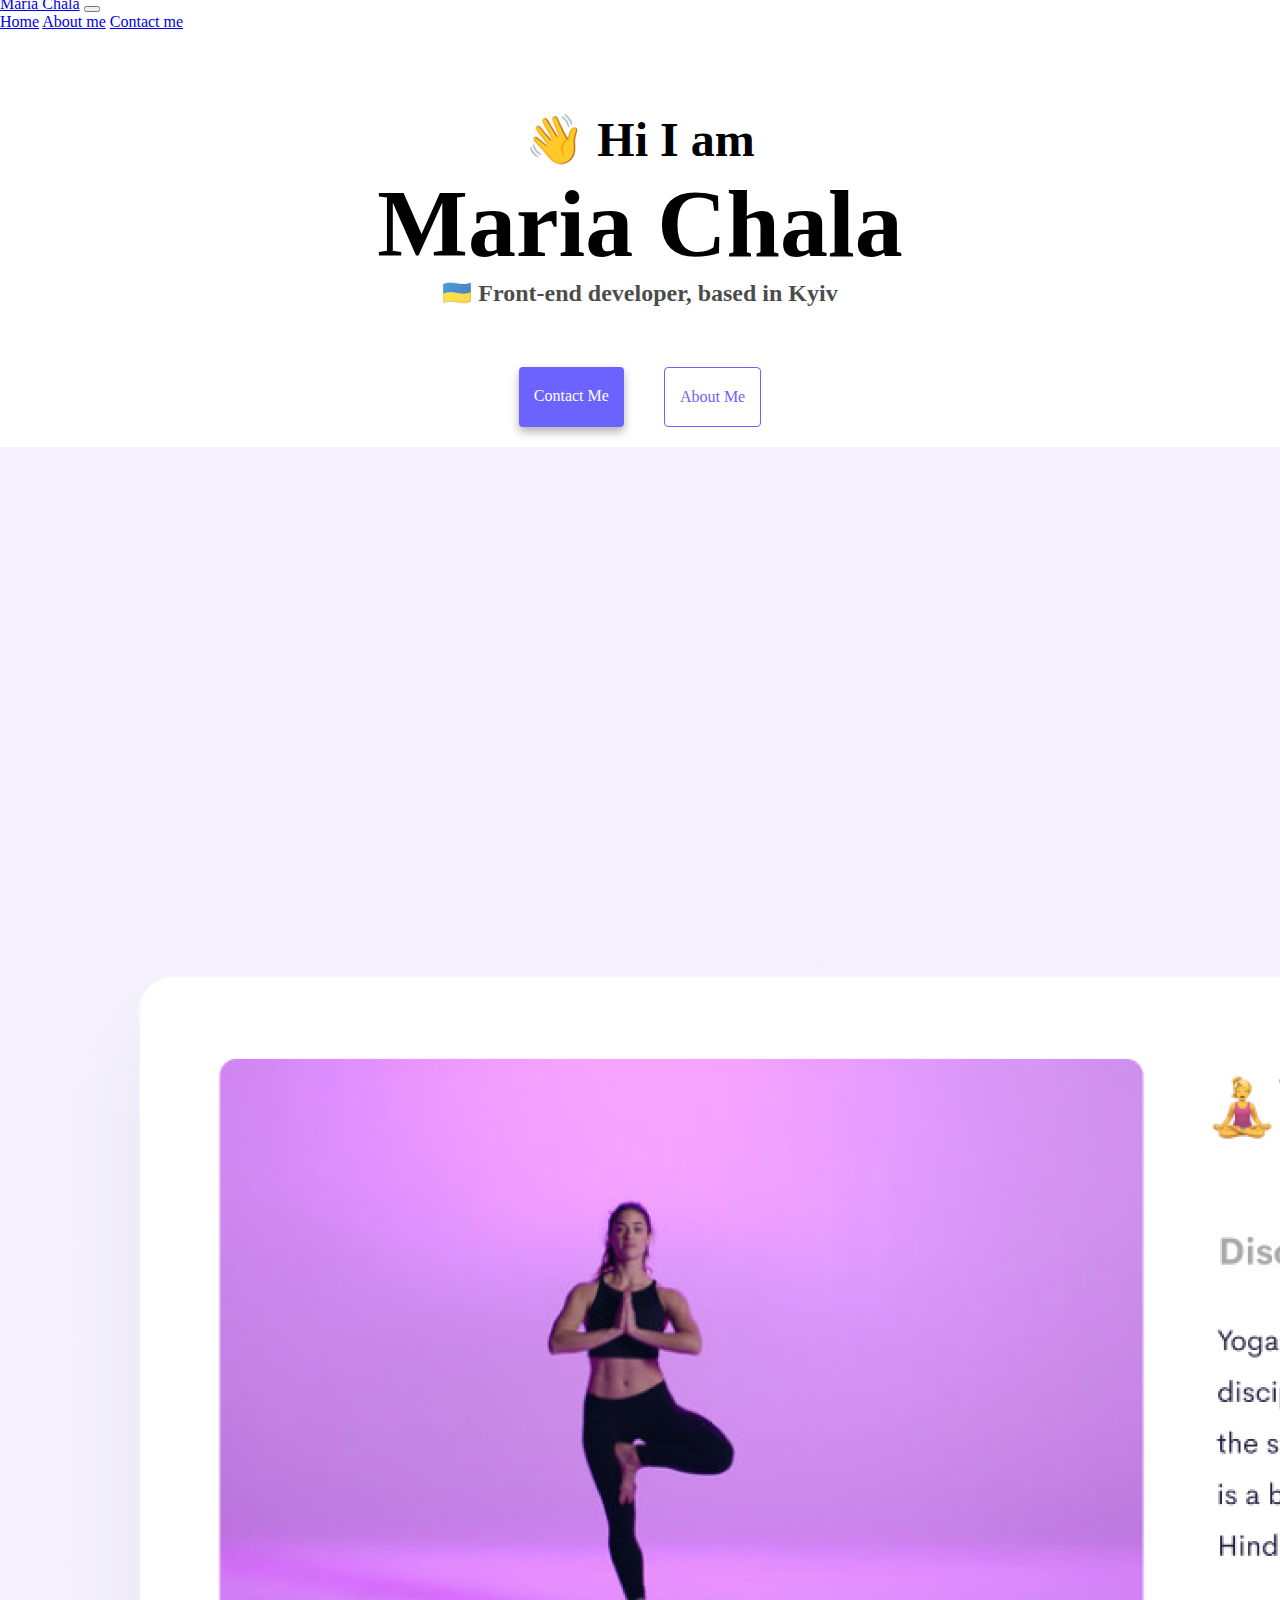
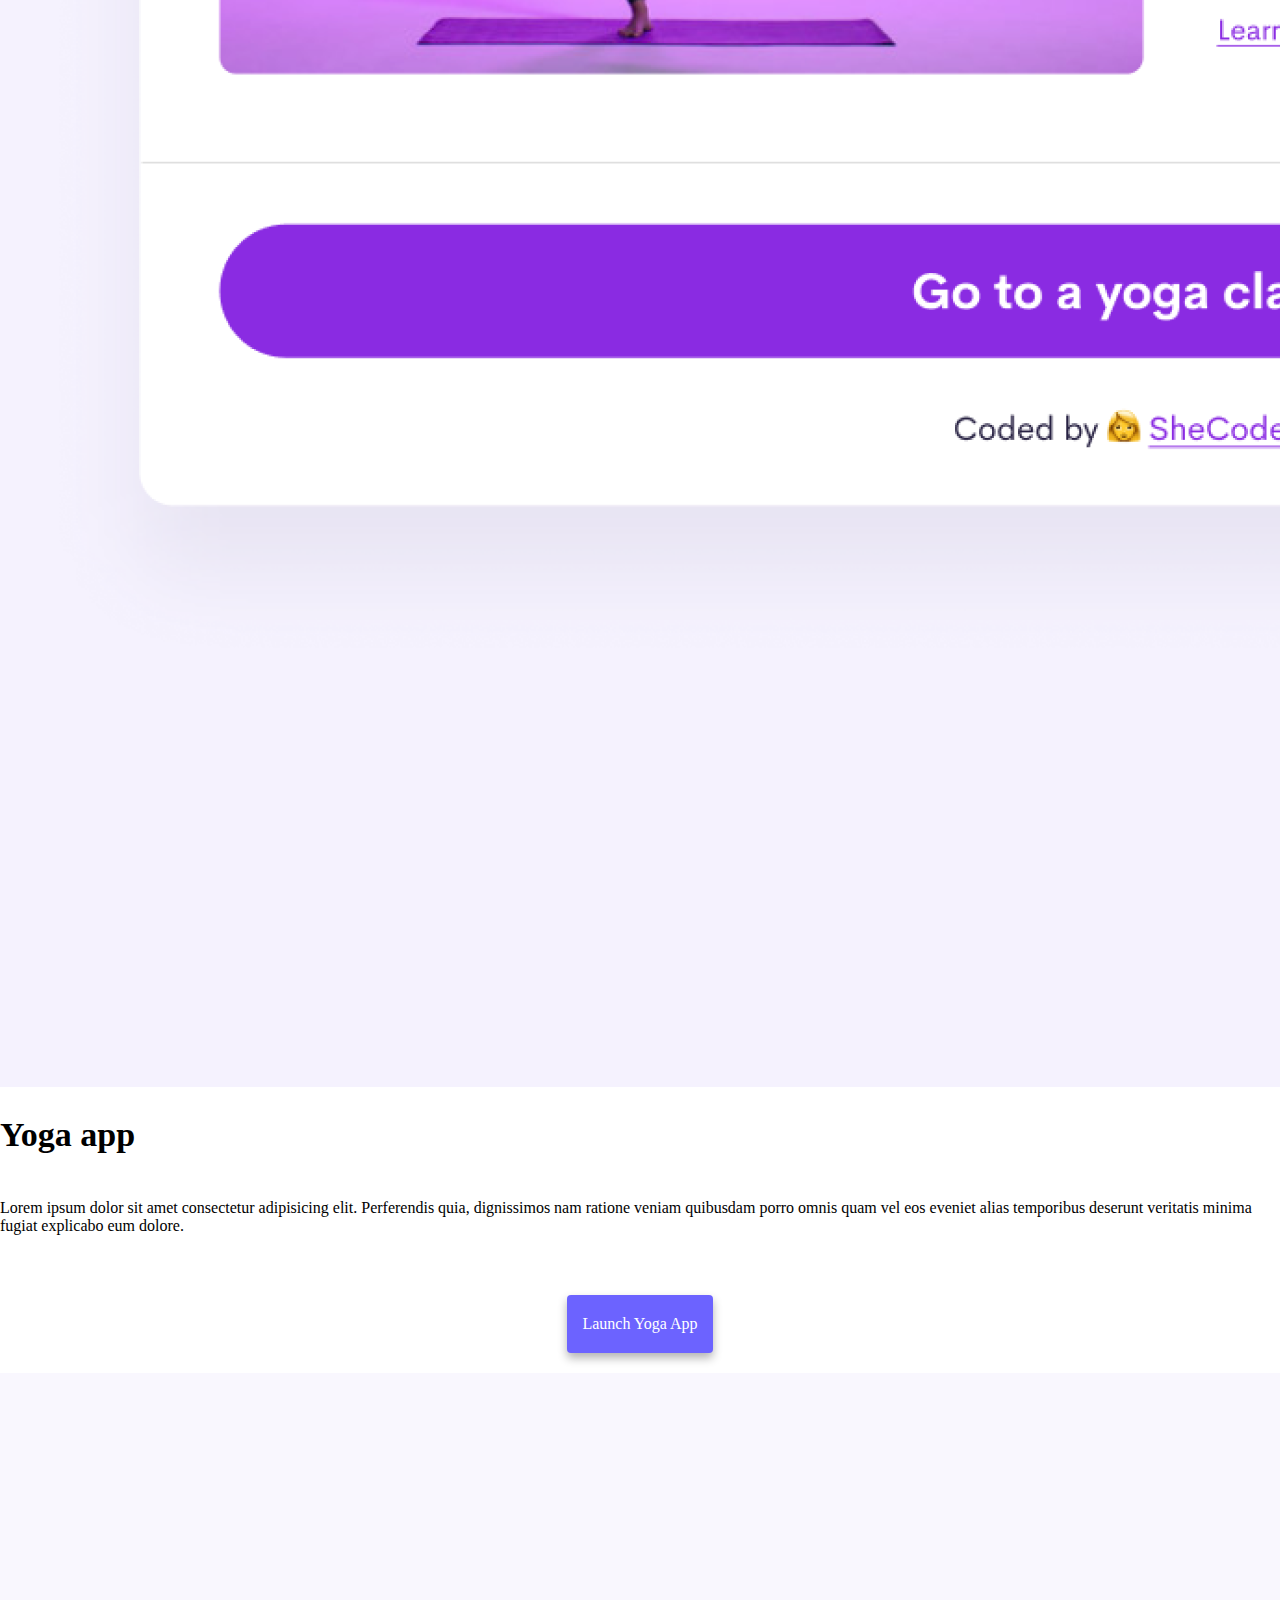
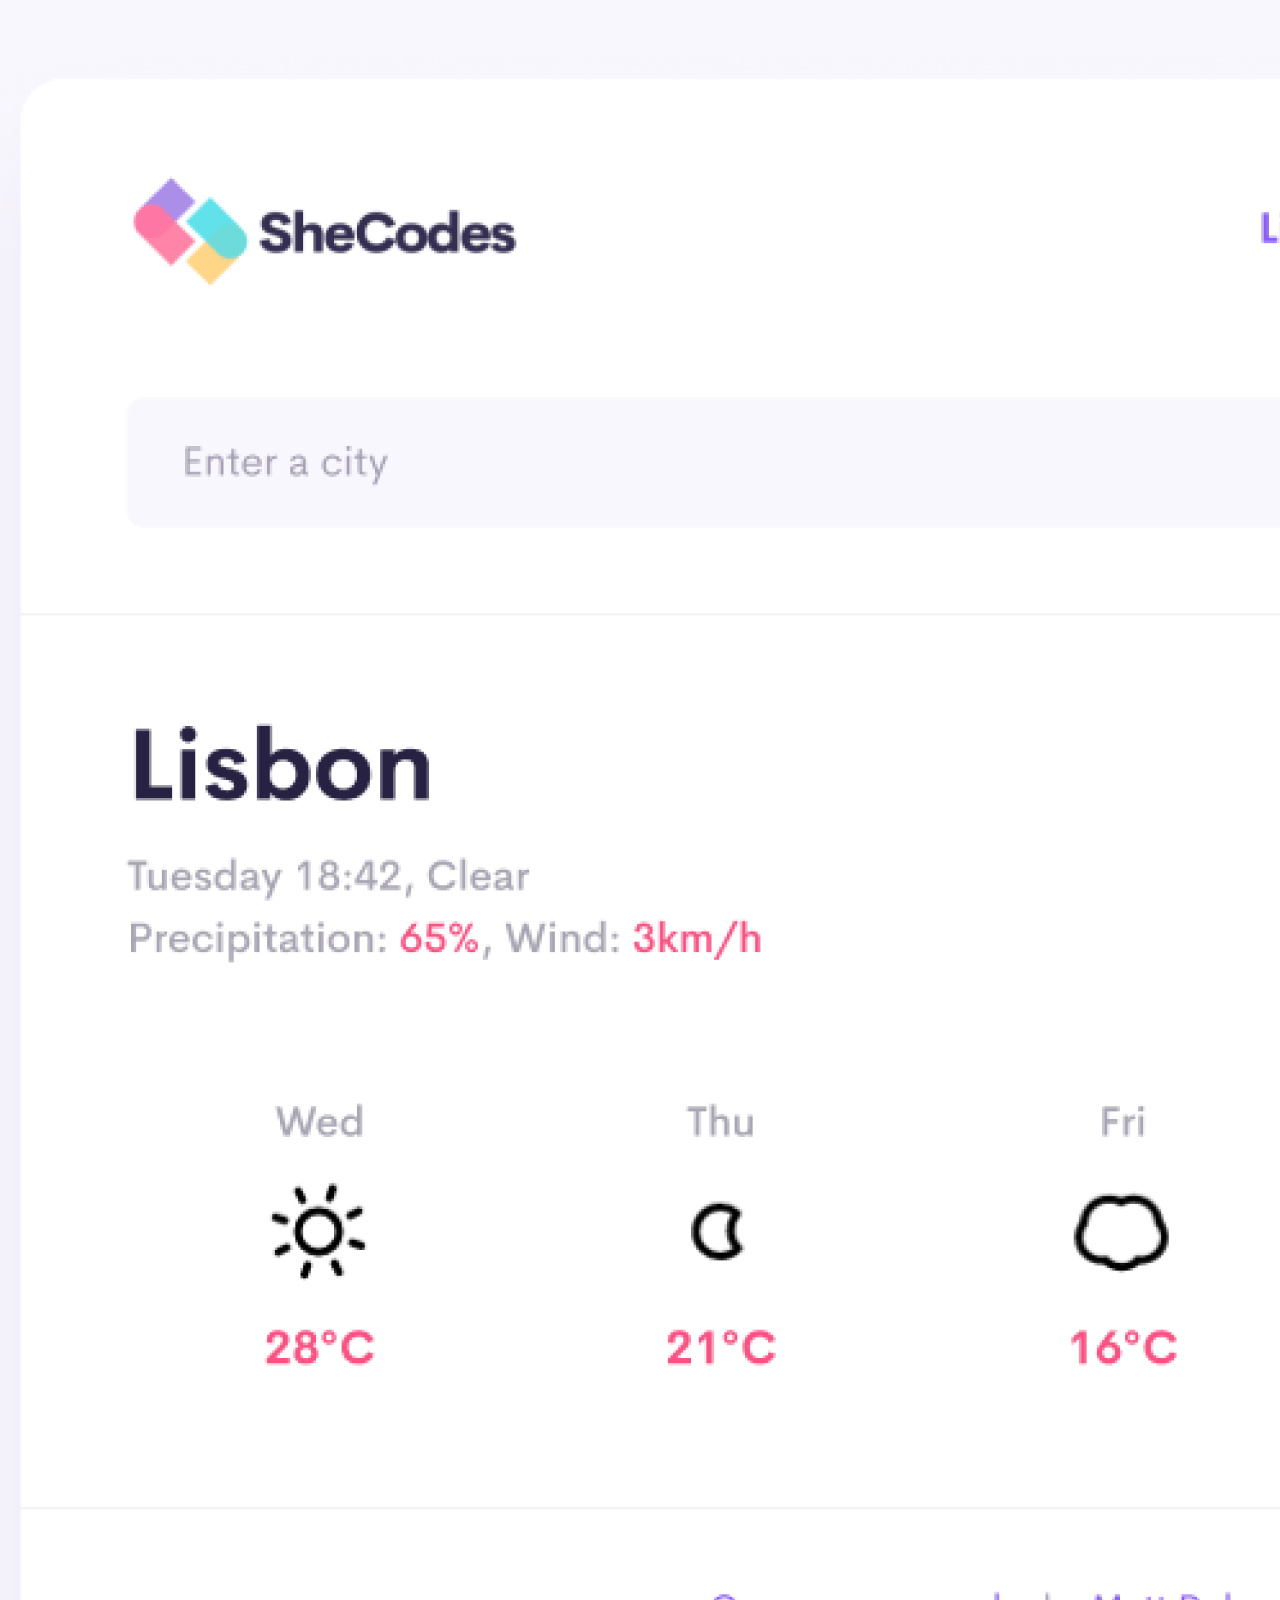
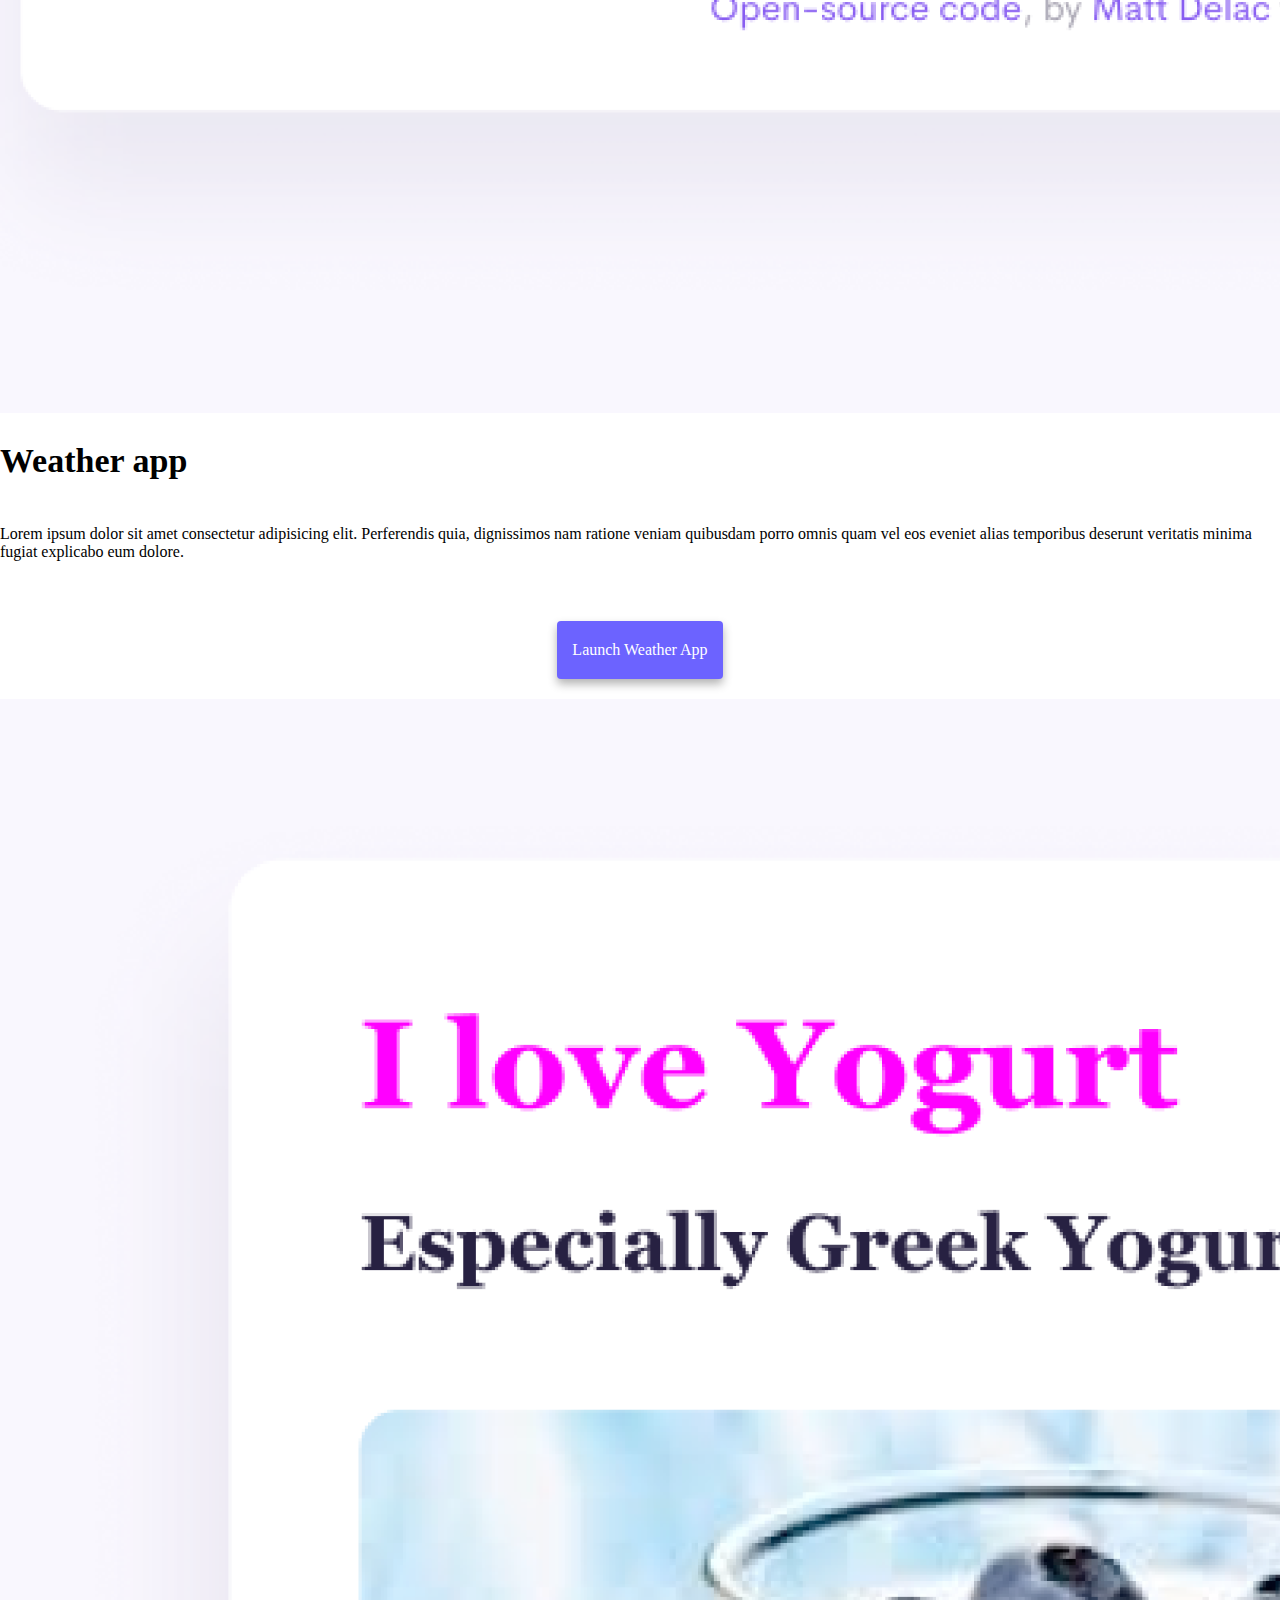
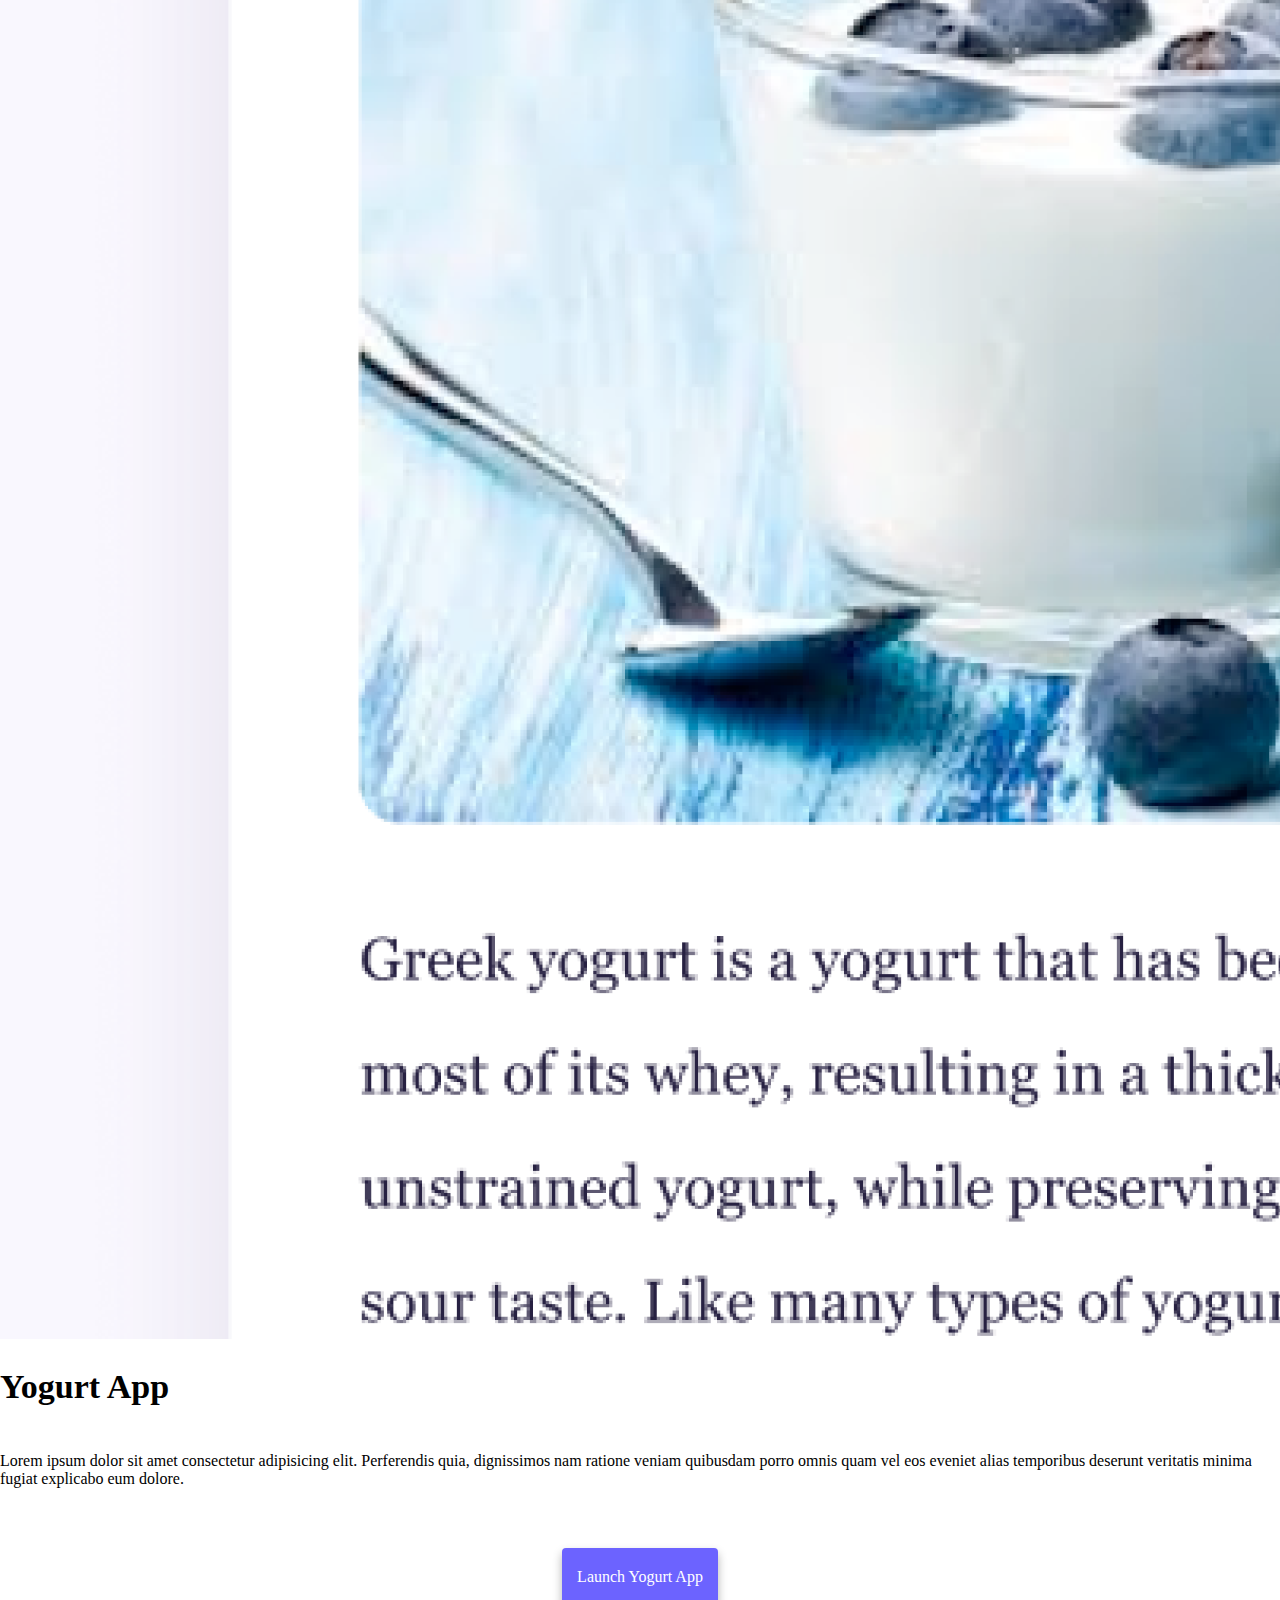
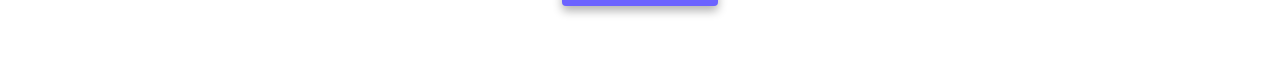
<file: index.html>
<!DOCTYPE html>
<html lang="en">
  <head>
    <meta charset="UTF-8" />
    <meta http-equiv="X-UA-Compatible" content="IE=edge" />
    <meta name="viewport" content="width=device-width, initial-scale=1.0" />
    <meta name="description" content="Front-end developer, based in Kyiv" />
    <title>Front-end Developer - Maria Chala</title>
    <link
      href="https://cdn.jsdelivr.net/npm/bootstrap@5.2.1/dist/css/bootstrap.min.css"
      rel="stylesheet"
      integrity="sha384-iYQeCzEYFbKjA/T2uDLTpkwGzCiq6soy8tYaI1GyVh/UjpbCx/TYkiZhlZB6+fzT"
      crossorigin="anonymous"
    />
    <link rel="stylesheet" href="/css/style.css" />
  </head>
  <body>
    <nav class="navbar navbar-expand-lg bg-light w-100">
      <div class="container-fluid">
        <a class="navbar-brand" href="/">Maria Chala</a>
        <button
          class="navbar-toggler"
          type="button"
          data-bs-toggle="collapse"
          data-bs-target="#navbarNavAltMarkup"
          aria-controls="navbarNavAltMarkup"
          aria-expanded="false"
          aria-label="Toggle navigation"
        >
          <span class="navbar-toggler-icon"></span>
        </button>
        <div class="collapse navbar-collapse" id="navbarNavAltMarkup">
          <div class="navbar-nav">
            <a class="nav-link active" aria-current="page" href="/">Home</a>
            <a class="nav-link" href="/about.html">About me</a>
            <a class="nav-link" href="/about.html#contact">Contact me</a>
          </div>
        </div>
      </div>
    </nav>
    <h2>👋 Hi I am</h2>
    <h1 class="header-name">Maria Chala</h1>
    <h3>🇺🇦 Front-end developer, based in Kyiv</h3>
    <div class="navigation-links">
      <a
        href="/about.html#contact"
        class="contact-link"
        title="Contact me link"
        target="_blank"
        >Contact me</a
      >
      <a
        href="/about.html"
        class="about-link"
        title="About me link"
        target="_blank"
        >About me</a
      >
    </div>
    <div class="container">
      <div class="row mt-5">
        <div class="col-sm-6">
          <img
            src="images/yoga.png"
            class="img-fluid w-300 rounded"
            alt="yoga site image"
          />
        </div>
        <div class="col-sm-6">
          <h4>Yoga app</h4>
          <p>
            Lorem ipsum dolor sit amet consectetur adipisicing elit. Perferendis
            quia, dignissimos nam ratione veniam quibusdam porro omnis quam vel
            eos eveniet alias temporibus deserunt veritatis minima fugiat
            explicabo eum dolore.
          </p>
          <div class="navigation-links">
            <a
              href="/about.html#contact"
              title="Launch Yoga App"
              class="contact-link"
              >Launch Yoga App</a
            >
          </div>
        </div>
      </div>
      <div class="row mt-4">
        <div class="col-sm-6">
          <img
            src="images/weather.png"
            class="img-fluid w-300 rounded"
            alt="weather site image"
          />
        </div>
        <div class="col-sm-6">
          <h4>Weather app</h4>
          <p>
            Lorem ipsum dolor sit amet consectetur adipisicing elit. Perferendis
            quia, dignissimos nam ratione veniam quibusdam porro omnis quam vel
            eos eveniet alias temporibus deserunt veritatis minima fugiat
            explicabo eum dolore.
          </p>
          <div class="navigation-links">
            <a
              href="/about.html#contact"
              title="Launch Weather App"
              class="contact-link"
              >Launch Weather app</a
            >
          </div>
        </div>
      </div>
      <div class="row mt-4">
        <div class="col-sm-6">
          <img
            src="images/yogurt.png"
            class="img-fluid w-300 rounded"
            alt="yogurt site image"
          />
        </div>
        <div class="col-sm-6">
          <h4>Yogurt App</h4>
          <p>
            Lorem ipsum dolor sit amet consectetur adipisicing elit. Perferendis
            quia, dignissimos nam ratione veniam quibusdam porro omnis quam vel
            eos eveniet alias temporibus deserunt veritatis minima fugiat
            explicabo eum dolore.
          </p>
          <div class="navigation-links">
            <a
              href="/about.html#contact"
              title="Launch Yogurt App"
              class="contact-link"
              >Launch Yogurt App</a
            >
          </div>
        </div>
      </div>
    </div>
    <script
      src="https://cdn.jsdelivr.net/npm/bootstrap@5.2.1/dist/js/bootstrap.bundle.min.js"
      integrity="sha384-u1OknCvxWvY5kfmNBILK2hRnQC3Pr17a+RTT6rIHI7NnikvbZlHgTPOOmMi466C8"
      crossorigin="anonymous"
    ></script>
  </body>
</html>
</file>
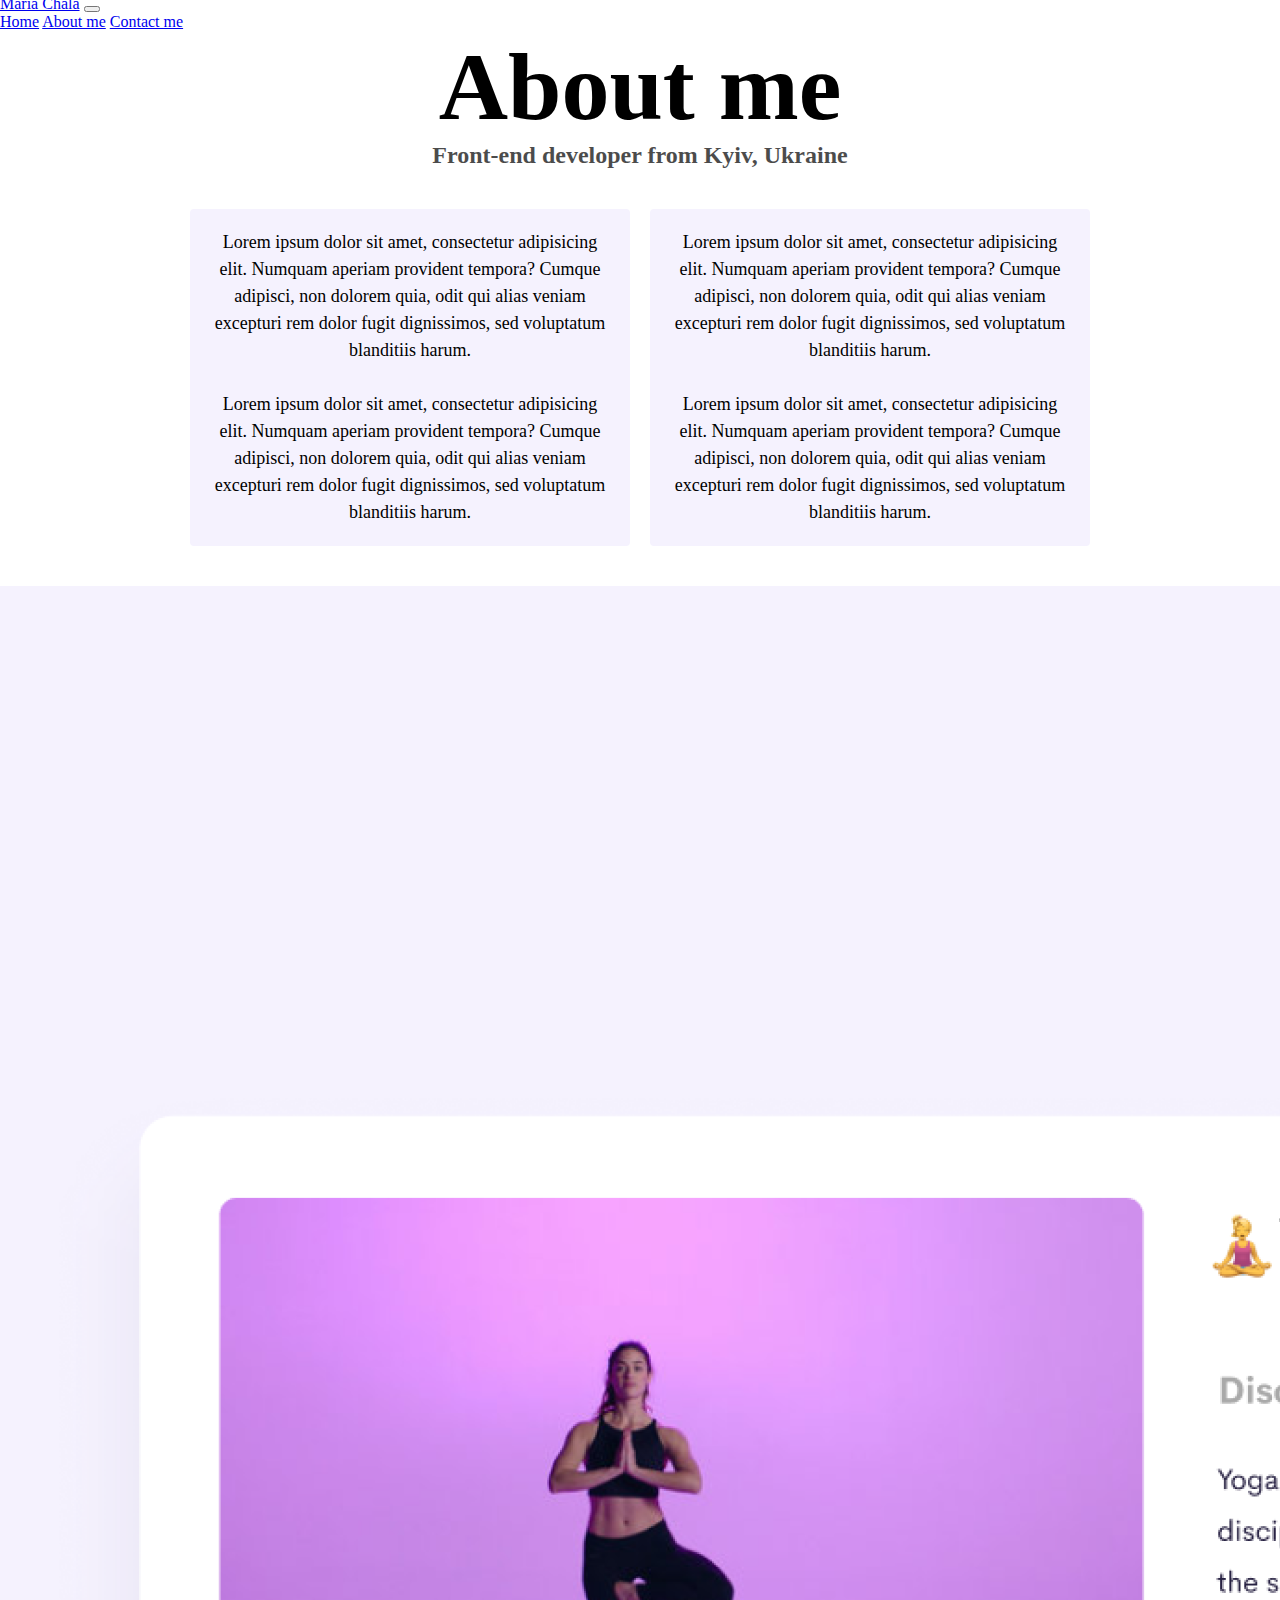
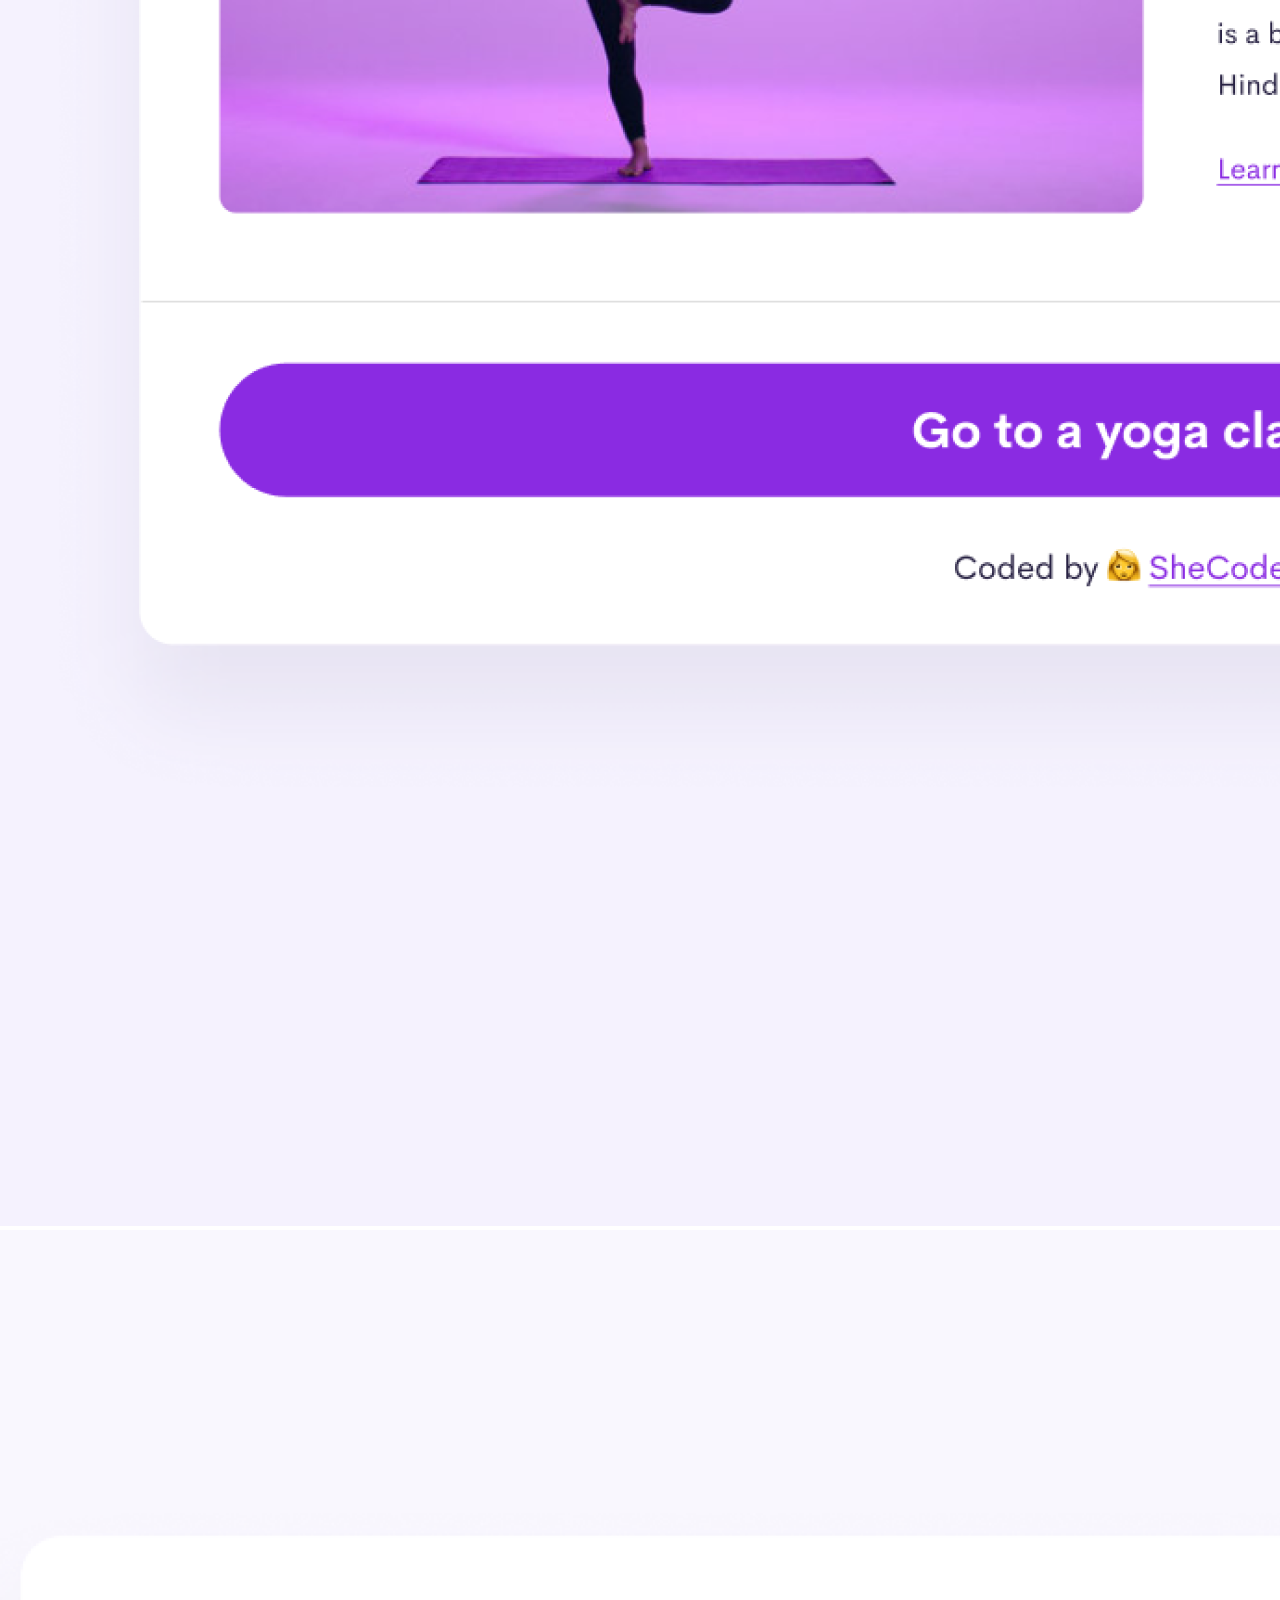
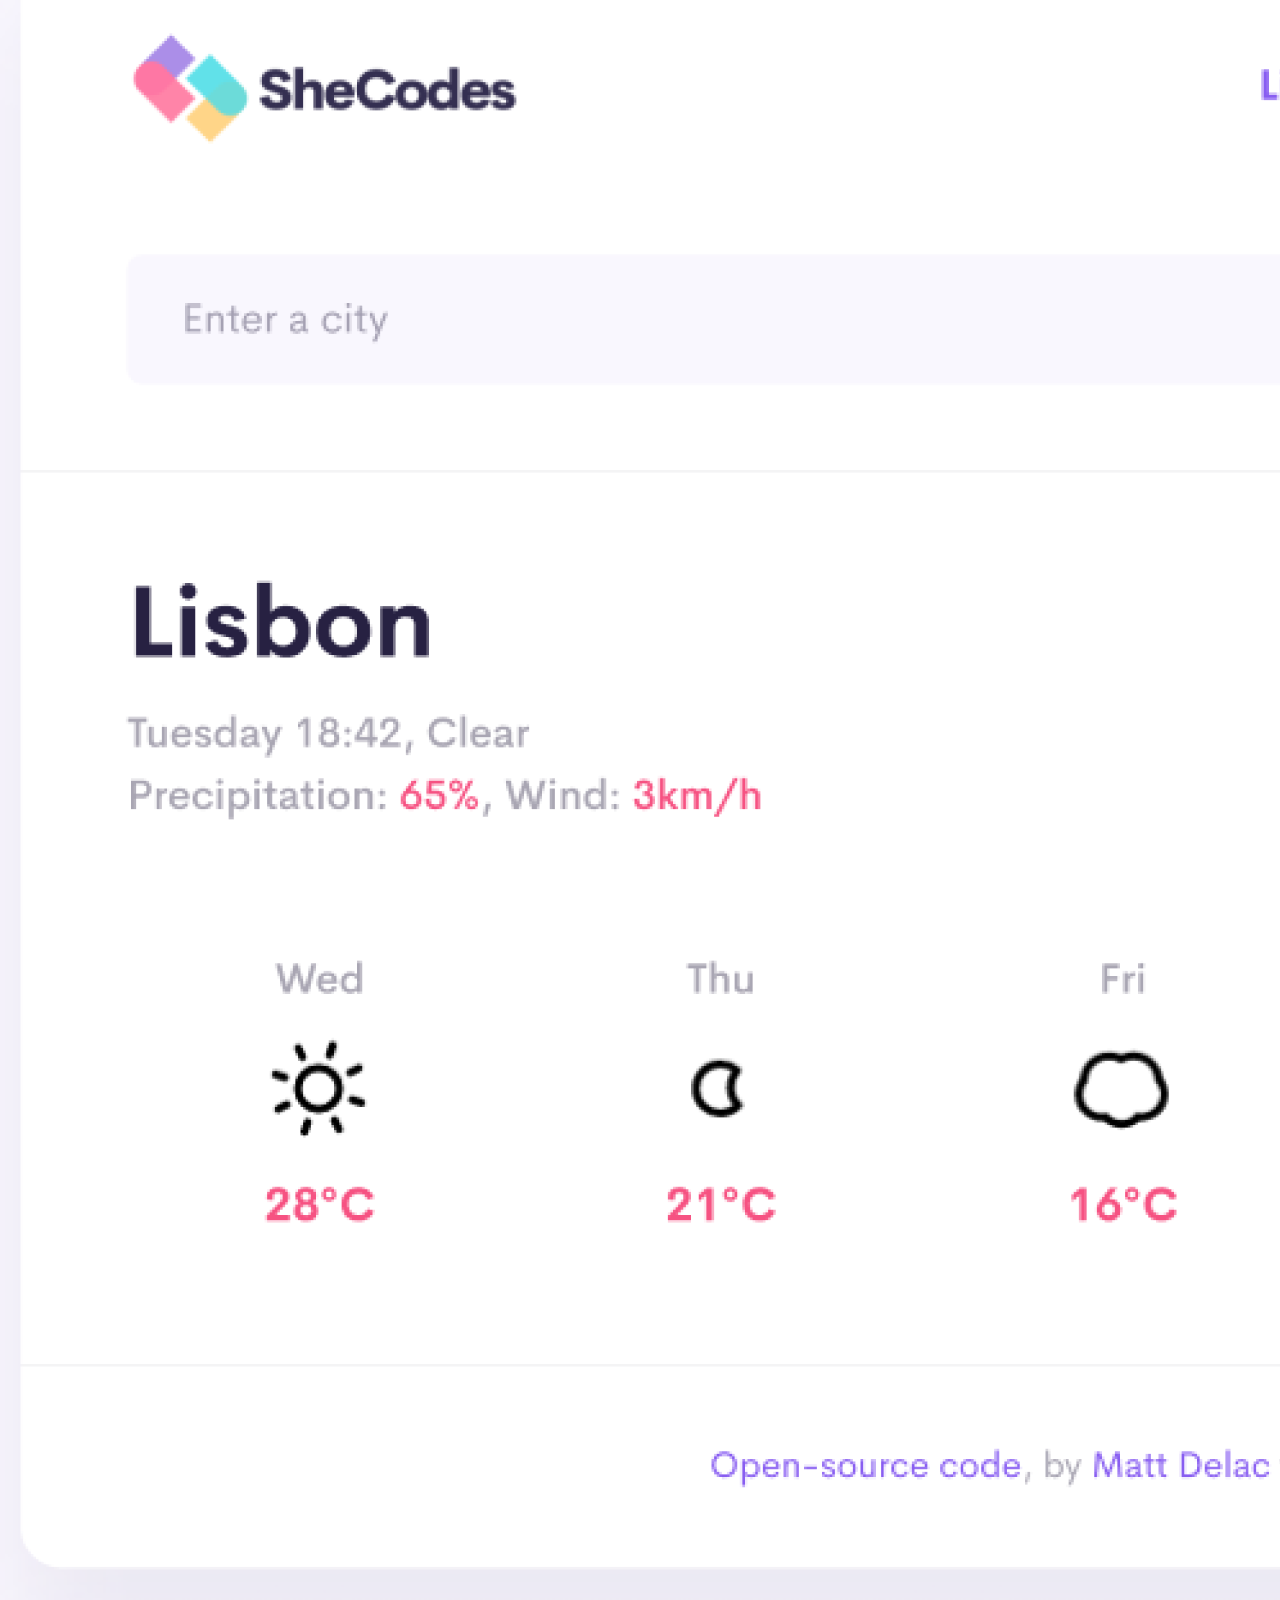
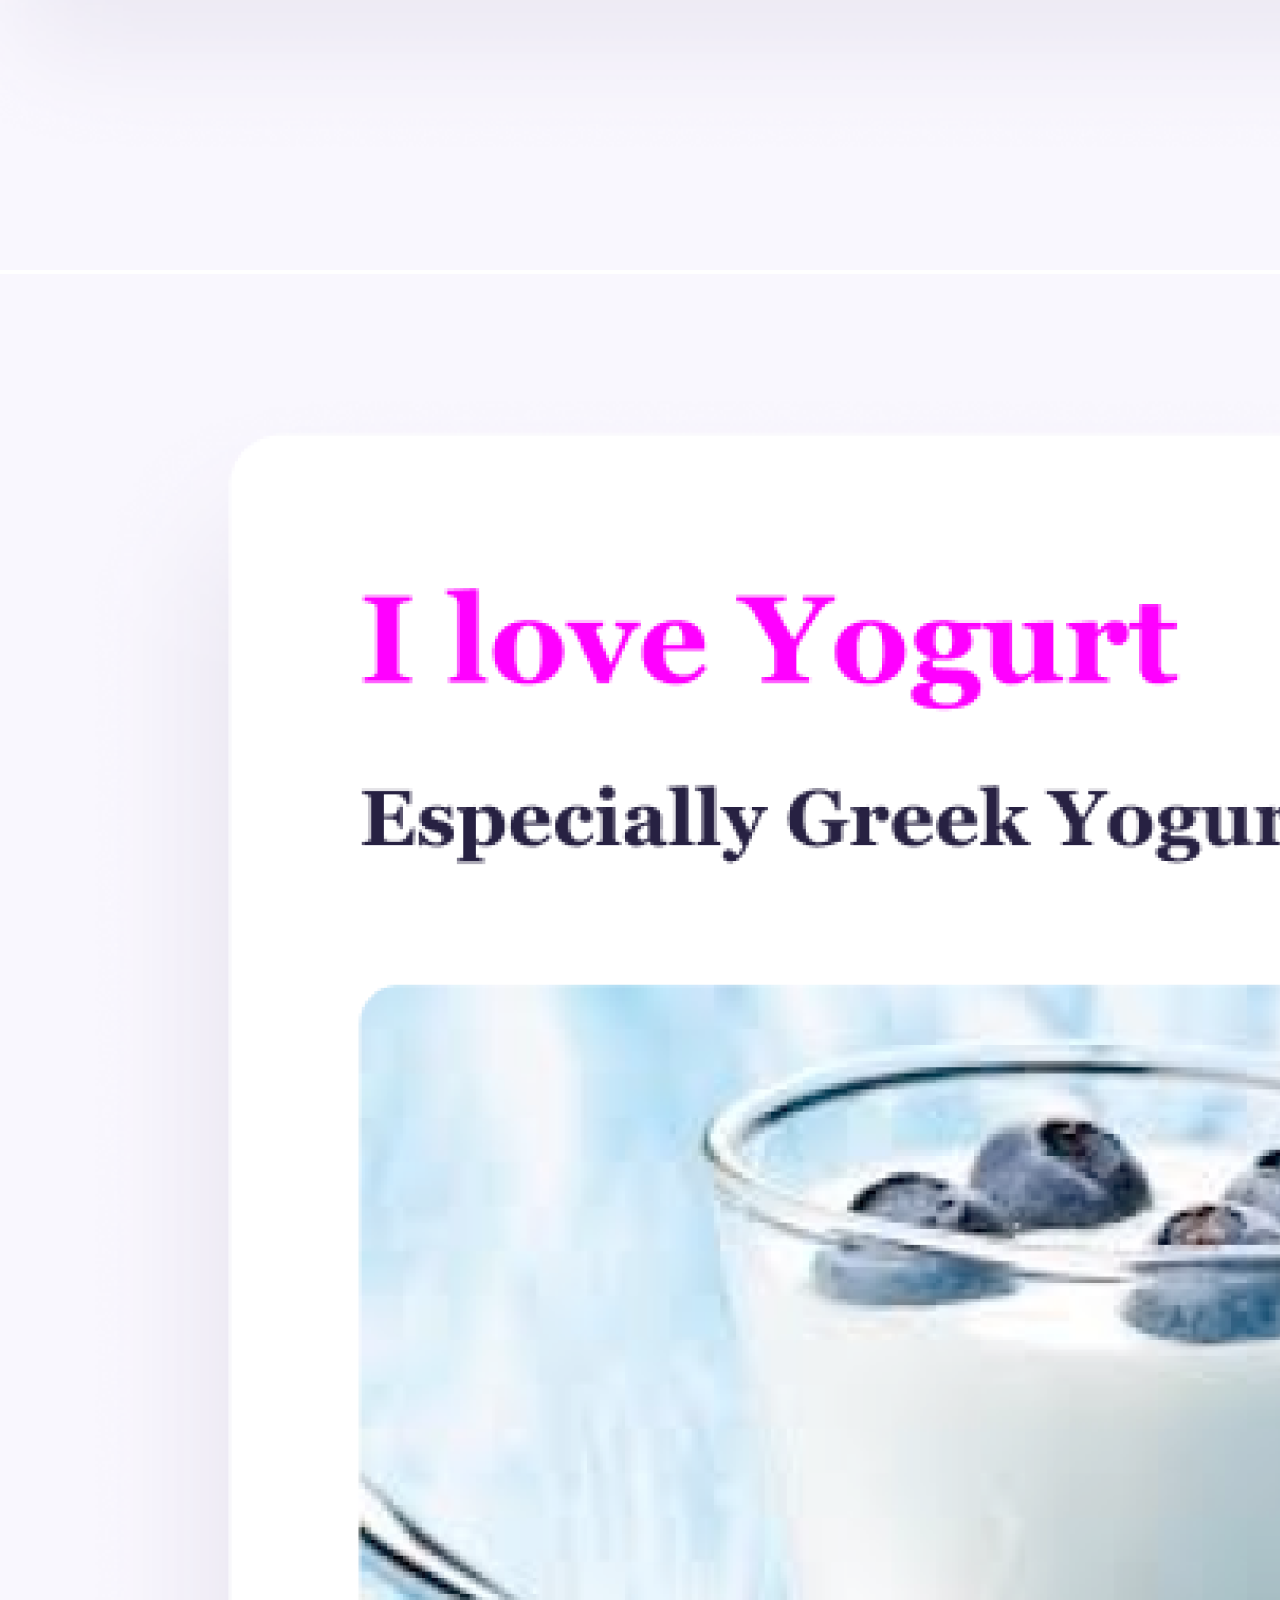
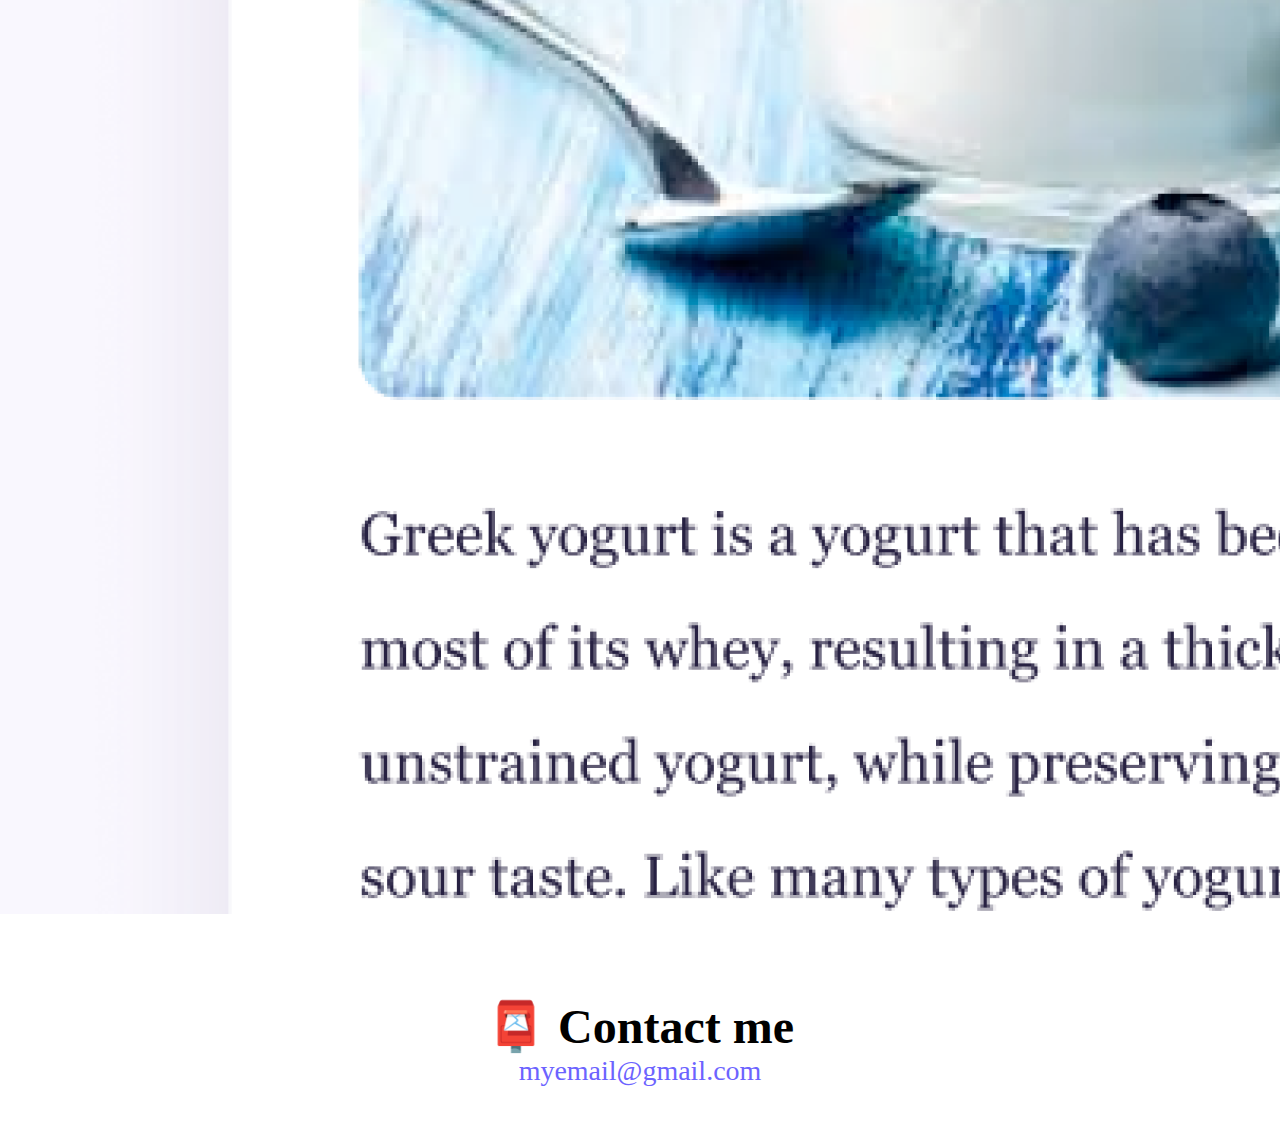
<file: about.html>
<!DOCTYPE html>
<html lang="en">
  <head>
    <meta charset="UTF-8" />
    <meta http-equiv="X-UA-Compatible" content="IE=edge" />
    <meta name="viewport" content="width=device-width, initial-scale=1.0" />
    <meta
      name="description"
      content="Some information about me, contacts included"
    />
    <link
      href="https://cdn.jsdelivr.net/npm/bootstrap@5.2.1/dist/css/bootstrap.min.css"
      rel="stylesheet"
      integrity="sha384-iYQeCzEYFbKjA/T2uDLTpkwGzCiq6soy8tYaI1GyVh/UjpbCx/TYkiZhlZB6+fzT"
      crossorigin="anonymous"
    />
    <link rel="stylesheet" href="/css/style.css" />
    <title>About Maria Chala</title>
  </head>
  <body>
    <nav class="navbar navbar-expand-lg bg-light">
      <div class="container-fluid">
        <a class="navbar-brand" href="/">Maria Chala</a>
        <button
          class="navbar-toggler"
          type="button"
          data-bs-toggle="collapse"
          data-bs-target="#navbarNavAltMarkup"
          aria-controls="navbarNavAltMarkup"
          aria-expanded="false"
          aria-label="Toggle navigation"
        >
          <span class="navbar-toggler-icon"></span>
        </button>
        <div class="collapse navbar-collapse" id="navbarNavAltMarkup">
          <div class="navbar-nav">
            <a
              class="nav-link active"
              aria-current="page"
              href="/"
              target="_blank"
              >Home</a
            >
            <a class="nav-link" href="/about.html">About me</a>
            <a class="nav-link" href="/about.html#contact">Contact me</a>
          </div>
        </div>
      </div>
    </nav>
    <h1 class="header-about">About me</h1>
    <h3>Front-end developer from Kyiv, Ukraine</h3>
    <div class="about-paragraphs">
      <p class="about-text">
        Lorem ipsum dolor sit amet, consectetur adipisicing elit. Numquam
        aperiam provident tempora? Cumque adipisci, non dolorem quia, odit qui
        alias veniam excepturi rem dolor fugit dignissimos, sed voluptatum
        blanditiis harum.
        <br />
        <br />
        Lorem ipsum dolor sit amet, consectetur adipisicing elit. Numquam
        aperiam provident tempora? Cumque adipisci, non dolorem quia, odit qui
        alias veniam excepturi rem dolor fugit dignissimos, sed voluptatum
        blanditiis harum.
      </p>
      <p class="d-none d-md-block about-text">
        Lorem ipsum dolor sit amet, consectetur adipisicing elit. Numquam
        aperiam provident tempora? Cumque adipisci, non dolorem quia, odit qui
        alias veniam excepturi rem dolor fugit dignissimos, sed voluptatum
        blanditiis harum.
        <br />
        <br />
        Lorem ipsum dolor sit amet, consectetur adipisicing elit. Numquam
        aperiam provident tempora? Cumque adipisci, non dolorem quia, odit qui
        alias veniam excepturi rem dolor fugit dignissimos, sed voluptatum
        blanditiis harum.
      </p>
    </div>
    <div class="container">
      <div class="row">
        <div class="col-sm-4">
          <img
            src="images/yoga.png"
            alt="yoga site image"
            class="img-fluid w-100 rounded shadow p-2"
          />
        </div>
        <div class="col-sm-4">
          <img
            src="images/weather.png"
            alt="weather site image"
            class="img-fluid w-100 rounded shadow p-2"
          />
        </div>
        <div class="col-sm-4">
          <img
            src="images/yogurt.png"
            alt="yogurt site image"
            class="img-fluid w-100 rounded shadow p-2"
          />
        </div>
      </div>
    </div>
    <div id="contact">
      <h2>📮 Contact me</h2>
      <a href="mailto:myemail@gmail.com" title="email link" class="email-link">
        myemail@gmail.com
      </a>
    </div>
    <script
      src="https://cdn.jsdelivr.net/npm/bootstrap@5.2.1/dist/js/bootstrap.bundle.min.js"
      integrity="sha384-u1OknCvxWvY5kfmNBILK2hRnQC3Pr17a+RTT6rIHI7NnikvbZlHgTPOOmMi466C8"
      crossorigin="anonymous"
    ></script>
  </body>
</html>
</file>
<file: css/style.css>
:root {
  --primary-color: #6c63ff;
  --secondary-color: #f5f2fe;
  --box-shadow: 0 5px 10px rgba(0, 0, 0, 0.3);
}

body {
  margin: 45px auto;
  max-width: 100%;
}

h1,
h2,
h3 {
  text-align: center;
  margin: 0;
}

h1 {
  font-size: 96px;
}

h2 {
  margin-top: 80px;
  font-size: 48px;
}

h3 {
  font-size: 24px;
  opacity: 0.7;
}
h4 {
  font-size: 34px;
  margin-top: 25px;
}

.about-text {
  background: var(--secondary-color);
  padding: 20px;
  border-radius: 4px;
  font-size: 18px;
  line-height: 1.5;
  text-align: center;
  max-width: 400px;
}

.navigation-links {
  display: flex;
  margin-top: 40px;
  justify-content: center;
}

.navigation-links a {
  margin: 20px;
  border-radius: 4px;
  padding: 20px 15px;
  text-decoration: none;
  text-transform: capitalize;
}

.contact-link {
  background: var(--primary-color);
  box-shadow: var(--box-shadow);
  color: white;
}

.about-link {
  color: var(--primary-color);
  border: 1px solid var(--primary-color);
}

.homepage-link {
  color: var(--primary-color);
  text-align: center;
  display: block;
}

.about-paragraphs {
  display: flex;
  margin: 30px 0;
  justify-content: center;
}

.about-paragraphs p {
  margin: 10px;
}

.email-link {
  display: flex;
  justify-content: center;
  color: var(--primary-color);
  font-size: 28px;
  text-decoration: none;
}

.email-link:hover {
  text-decoration: underline;
}
nav {
  margin-top: -50px !important;
}

@media (max-width: 700px) {
  .header-name,
  .header-about {
    font-size: 76px;
  }
}
@media (max-width: 420px) {
  .header-name,
  .header-about {
    font-size: 56px;
  }
}
</file>
